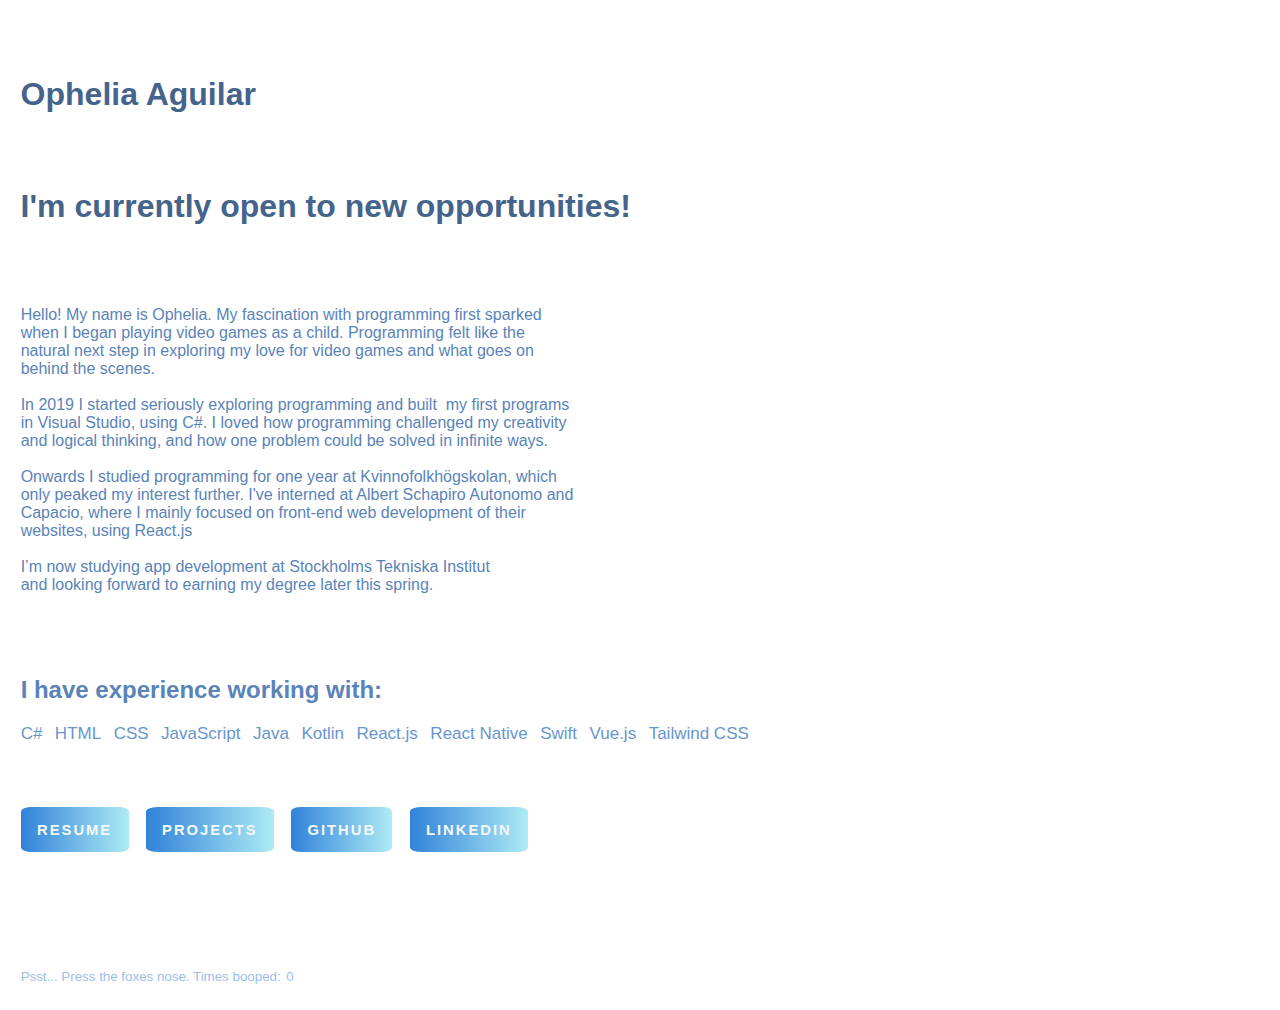
<file: index.html>
<!DOCTYPE html>
<html>
  <head>
    <title>Ophelias Portfolio</title>
    <link rel="stylesheet" href="style.css" />
  </head>

  <body class="home">
    <div class="header">
      <h1 class="title">Ophelia Aguilar</h1>
      <h1 class="subtitle">I'm currently open to new opportunities!</h1>
    </div>

    <div class="content">
Hello! My name is Ophelia. My fascination with programming first sparked when I began playing video games as a child. Programming felt like the natural next step in exploring my love for video games and what goes on behind the scenes. 
      
In 2019 I started seriously exploring programming and built  my first programs in Visual Studio, using C#. I loved how programming challenged my creativity and logical thinking, and how one problem could be solved in infinite ways. 
      
Onwards I studied programming for one year at Kvinnofolkhögskolan, which only peaked my interest further. I've interned at Albert Schapiro Autonomo and Capacio, where I mainly focused on front-end web development of their websites, using React.js 
      
I’m now studying app development at Stockholms Tekniska Institut
and looking forward to earning my degree later this spring.
    </div>
    <div class="projectLanguagesTitle">
      <h2>I have experience working with:</h2>
    </div>
    <div class="projectLanguagesSubtext">
      <li>C#</li>
      <li>HTML</li>
      <li>CSS</li>
      <li>JavaScript</li>
      <li>Java</li>
      <li>Kotlin</li>
      <li>React.js</li>
      <li>React Native</li>
      <li>Swift</li>
      <li>Vue.js</li>
      <li>Tailwind CSS</li>
    </div>

    <div class="links">
      <a class= "btn1" href="resume.html"><h2>Resume</h2></a>
      <a class= "btn2" href="projects.html"><h2>Projects</h2></a>
      <a class= "btn3" href="https://github.com/modestyophelia" target="_blank"><h2>GitHub</h2></a>
      <a class= "btn4" href="https://www.linkedin.com/in/modestyopheliaaguilar/" target="_blank"><h2>Linkedin</h2></a>
    </div>

    <small
      >Psst... Press the foxes nose. Times booped:
      <div id="counter">0</div>
      <img src="./heart123.png" style="visibility: hidden" id="heart"
    /></small>
    <button id="boopFoxBtn" onclick="boopFox()">
           
           
          </button>
  </body>
</html>

<script src="main.js"></script>
</file>
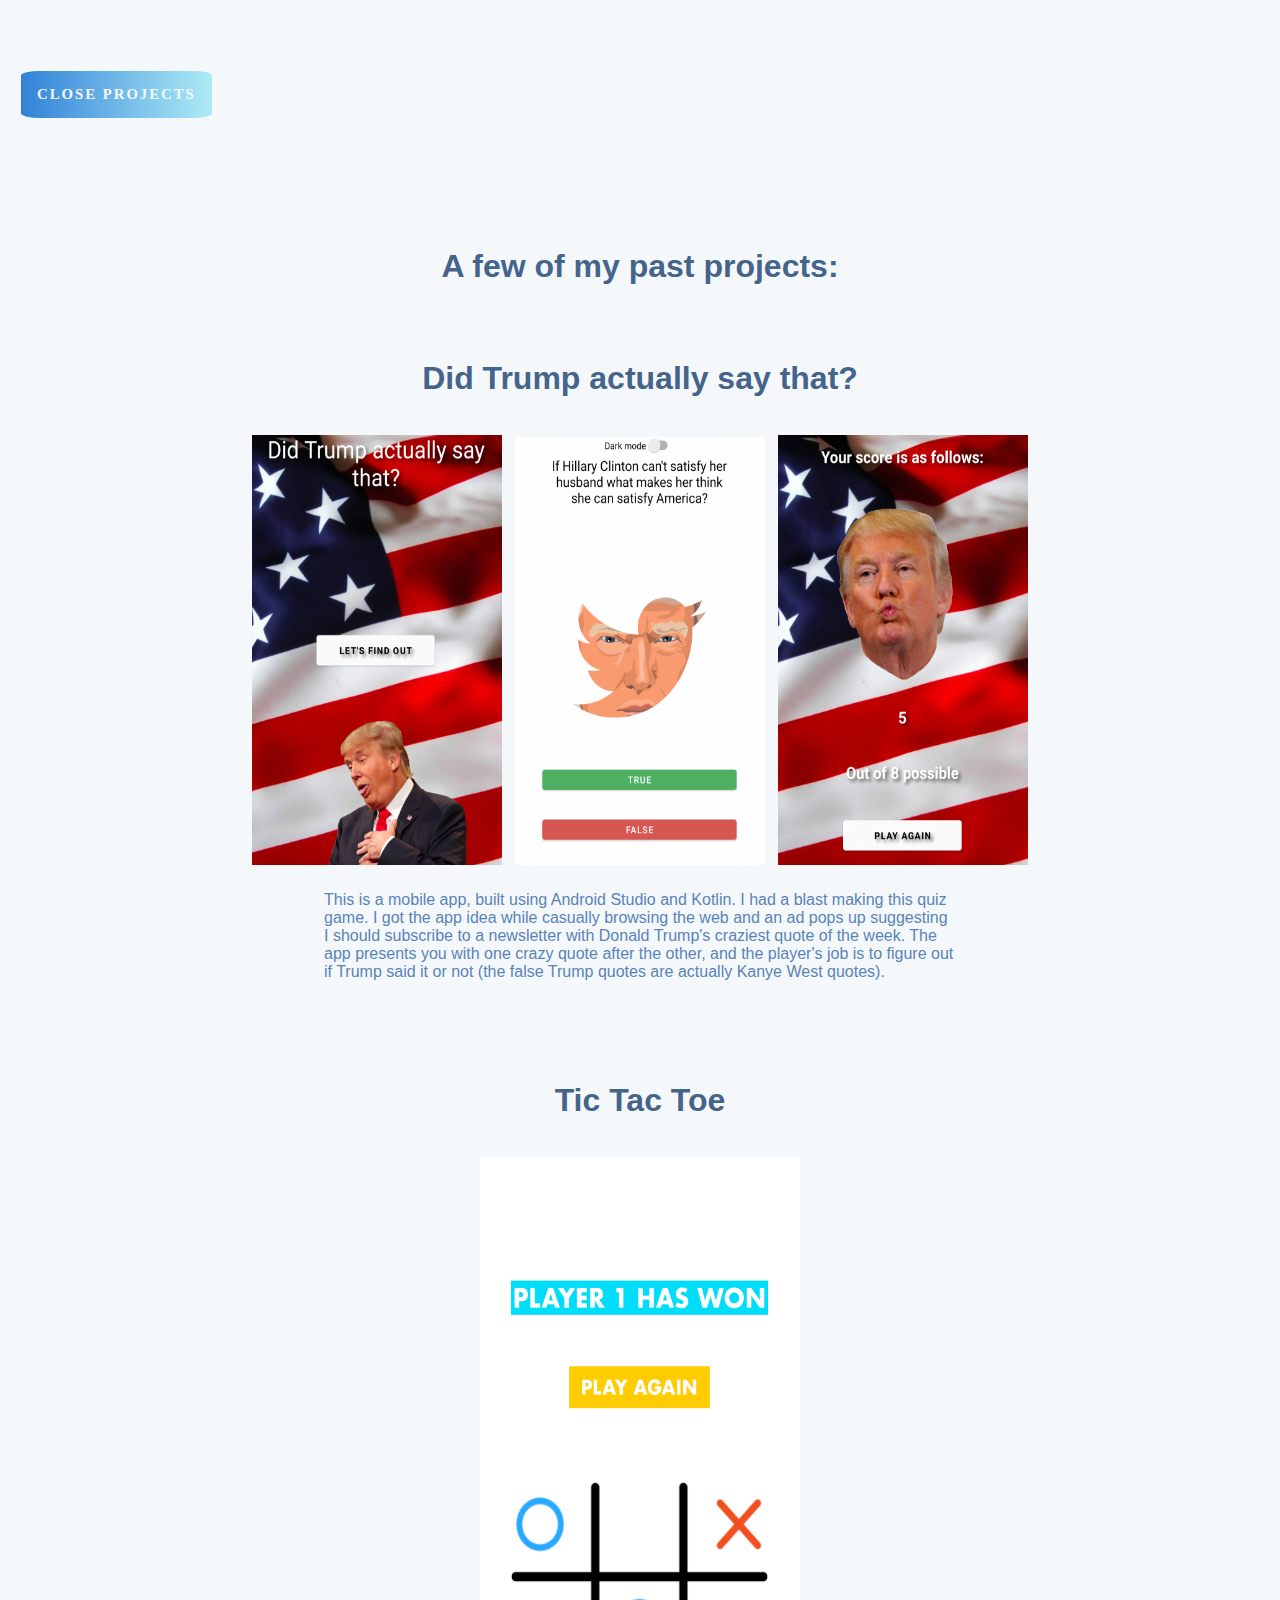
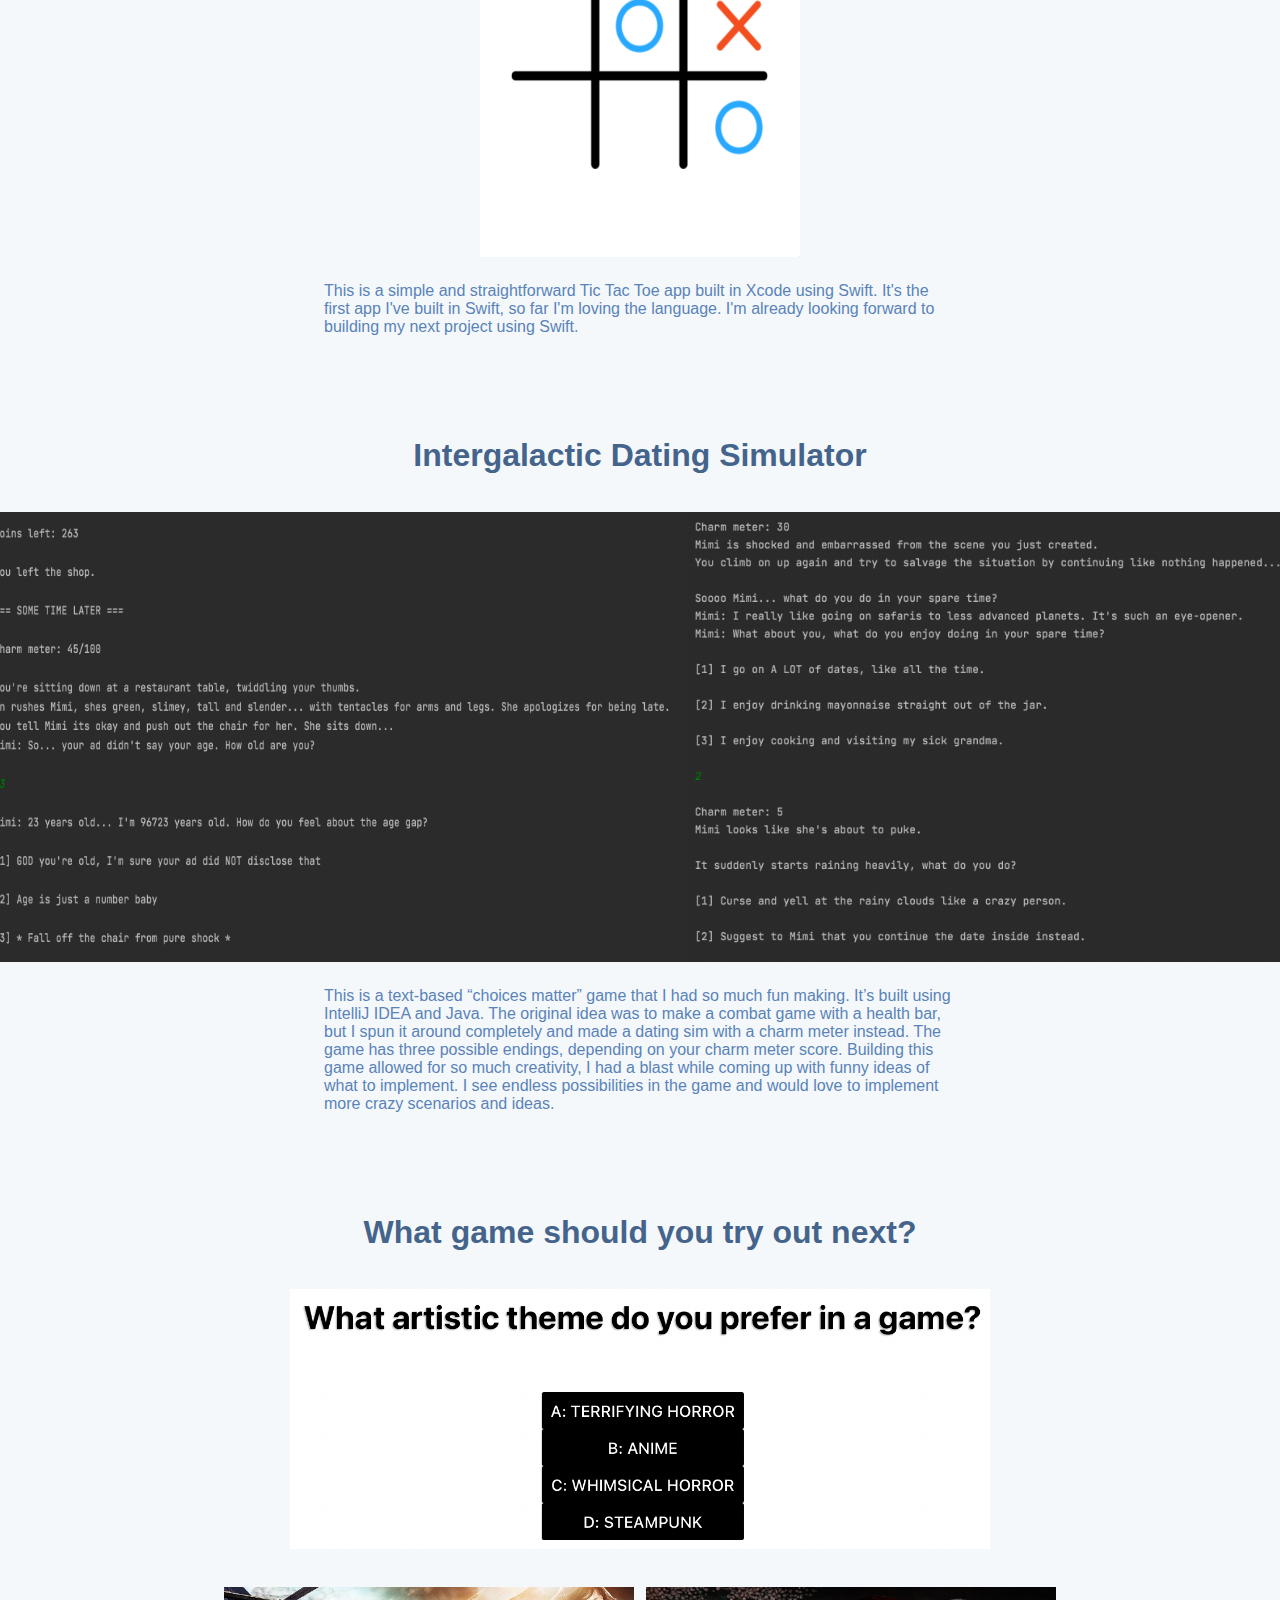
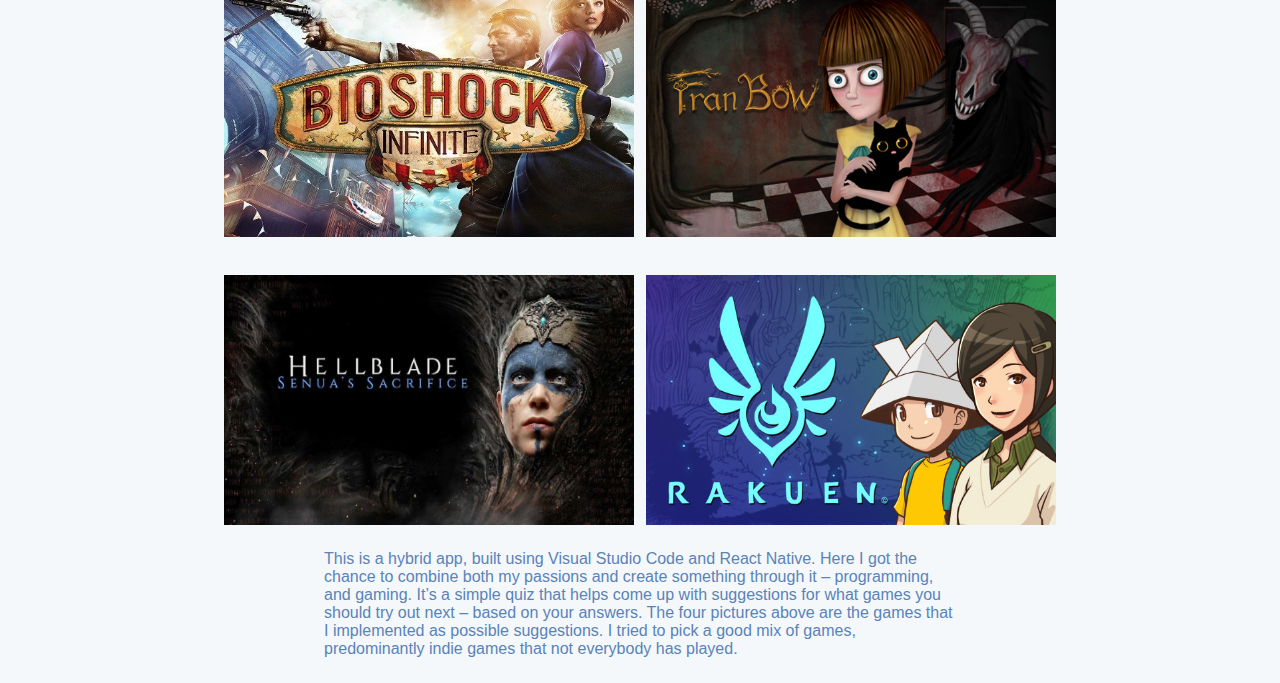
<file: projects.html>
<!DOCTYPE html>
<html>
  <head>
    <link rel="stylesheet" href="style.css" />
    <title>Ophelias Portfolio</title>
  </head>

  <body class="projects">
    <div class="links">
      <a class= "btn6" href="index.html"><h2>Close projects</h2></a>
    </div>
      <div class="projectHeader">
      <h1 class="projectTitle">A few of my past projects:</h1>
    </div>

    <h1 class="projectSubtitle">Did Trump actually say that?</h1>
    <div class="projectPictures2">
      <img
        src="./Skärmavbild 2022-06-01 kl. 22.37.19.png"
        width="250"
        height="430"
        id="didTrumpActuallySayThatGame1"
      />
      <img
        src="./Skärmavbild 2022-06-01 kl. 22.27.26.png"
        width="250"
        height="430"
        id="didTrumpActuallySayThatGame2"
      />
      <img
        src="./Skärmavbild 2022-06-01 kl. 22.28.25.png"
        width="250"
        height="430"
        id="didTrumpActuallySayThatGame3"
      />
    </div>

    <div class="projectContent">
      This is a mobile app, built using Android Studio and Kotlin. I
      had a blast making this quiz game. I got the app idea while casually
      browsing the web and an ad pops up suggesting I should subscribe to a
      newsletter with Donald Trump's craziest quote of the week. The app
      presents you with one crazy quote after the other, and the player's job is
      to figure out if Trump said it or not (the false Trump quotes are actually
      Kanye West quotes).
    </div>

    <h1 class="projectSubtitle">Tic Tac Toe</h1>
    <div class="projectPictures5">
      <img
        src="./tictactoe.png "
        width="320"
        height="700"
        id="tictactoe"
      />
    </div>
    <div class="projectContent">
      This is a simple and straightforward Tic Tac Toe app built in Xcode using Swift.
      It's the first app I've built in Swift, so far I'm loving the language.
      I'm already looking forward to building my next project using Swift.

    </div>


    <h1 class="projectSubtitle">Intergalactic Dating Simulator</h1>
    <div class="projectPictures1">
      <img
        src="./Screenshot 2022-08-03 at 19.21.20.png "
        width="700"
        height="450"
        id="IntergalacticDatingGame1"
      />
      <img
        src="./Screenshot 2022-08-04 at 17.53.11.png "
        width="700"
        height="450"
        id="IntergalacticDatingGame2"
      />
    </div>
    <div class="projectContent">
      This is a text-based “choices matter” game that I had so much fun making.
      It’s built using IntelliJ IDEA and Java. The original idea was to make a
      combat game with a health bar, but I spun it around completely and made a
      dating sim with a charm meter instead. The game has three possible
      endings, depending on your charm meter score. Building this game allowed
      for so much creativity, I had a blast while coming up with funny ideas of
      what to implement. I see endless possibilities in the game and would love
      to implement more crazy scenarios and ideas.
    </div>

    <h1 class="projectSubtitle">What game should you try out next?</h1>
    <div class="projectPictures3">
      <img
        src="./quiz.png"
        width="700"
        height="260"
        id="whatGameShouldYouTryOutNext1"
      />
    </div>
    <div class="projectPictures3">
      <img
        src="./bioshockinfinitePic.2f6f904f.jpeg"
        width="410"
        height="250"
        id="whatGameShouldYouTryOutNext2"
      />
      <img
        src="./franbowPic.dcc9c9de.jpeg"
        width="410"
        height="250"
        id="whatGameShouldYouTryOutNext3"
      />
    </div>
    <div class="projectPictures4">
      <img
        src="./hellbladePic.jpeg"
        width="410"
        height="250"
        id="whatGameShouldYouTryOutNext4"
      />
      <img
        src="./rakuenPic.fab91649.jpeg"
        width="410"
        height="250"
        id="whatGameShouldYouTryOutNext5"
      />
    </div>
    <div class="projectContent">
      This is a hybrid app, built using Visual Studio Code and React Native.
      Here I got the chance to combine both my passions and create something
      through it – programming, and gaming. It’s a simple quiz that helps come
      up with suggestions for what games you should try out next – based on your
      answers. The four pictures above are the games that I implemented as
      possible suggestions. I tried to pick a good mix of games, predominantly
      indie games that not everybody has played.
    </div>
  </body>
</html>

<script src="main.js"></script>
</file>
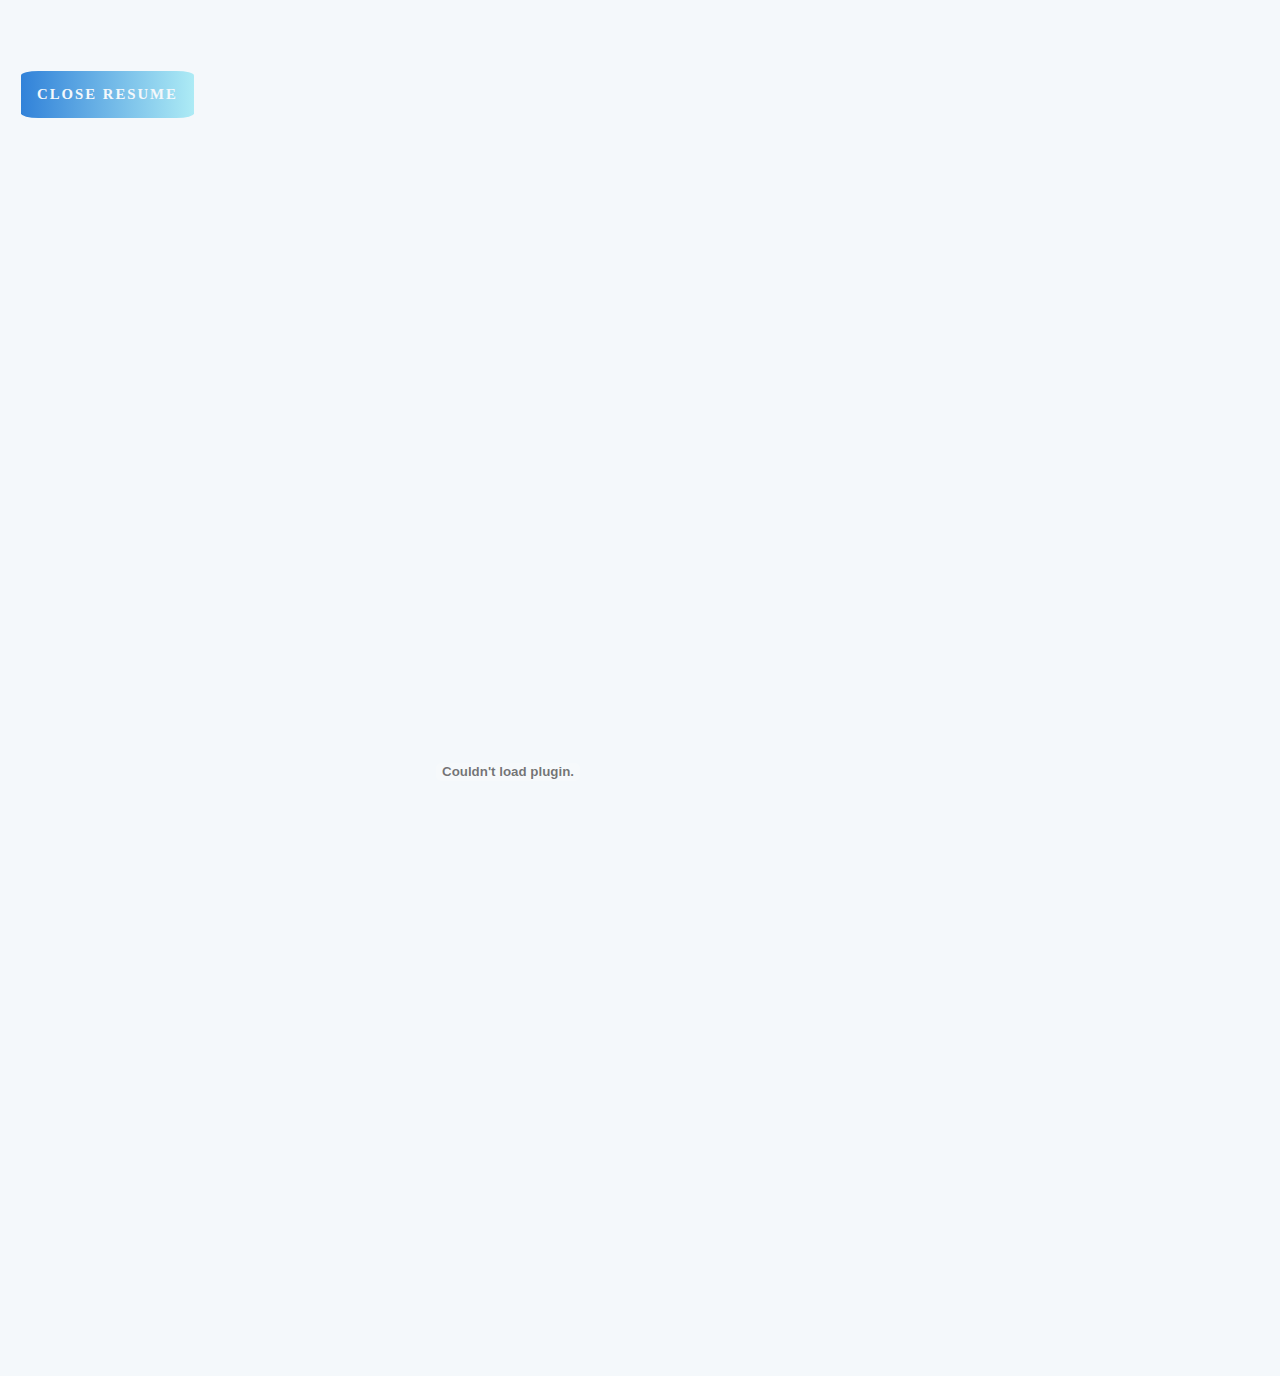
<file: resume.html>
<!DOCTYPE html>
<html>
  <head>
    <title>Ophelias Portfolio</title>
    <link rel="stylesheet" href="style.css" />
  </head>
  <body class="resume">
    <div class="links">
    <div>

        <a class= "btn5" href="index.html"><h2>Close resume</h2></a>
        </div>

      <embed
        src="./Ophelia-Aguilar-CV-Januari-2023.pdf"
        width="1000px"
        height="1200px"
      />
    </div>
  </body>
</html>

<script src="main.js"></script>
</file>
<file: style.css>
html {
  height: 100%;
  width: 100%;
}

.home {
  background: url(https://images.unsplash.com/photo-1603169812512-d6560fd13fa2?ixid=MnwxMjA3fDB8MHxwaG90by1wYWdlfHx8fGVufDB8fHx8&ixlib=rb-1.2.1&auto=format&fit=crop&w=1600&q=80) no-repeat center center fixed;
  background-size: cover;
  font-family: "Lucida Sans", "Lucida Sans Regular", "Lucida Grande",
    "Lucida Sans Unicode", Geneva, Verdana, sans-serif;
}

.projects,
.resume {
  background-color: rgba(244, 248, 251, 255);
}

.header,
.title,
.subtitle {
  color: rgb(69, 100, 139);
  margin-top: 6%;
  margin-left: 0.5%;
}

.projectLanguagesTitle {
  color: rgb(90, 131, 184);
  text-align: left;
  margin-left: 1%;
  width: 44%;
  margin-top: 5%;
}

a,
.projectLanguagesSubtext {
  list-style-type: none;
  color: rgb(104, 149, 207);
  text-decoration: none;
  font-size: 17px;
  display: flex;
  flex-direction: row;
  justify-content: left;
  gap: 1%;
  margin-left: 1%;
}

a:hover {
  color: rgb(69, 100, 140);
}

.content,
p {
  white-space: pre-wrap;
  color: rgb(90, 131, 184);
  text-align: left;
  margin-left: 1%;
  width: 44%;
  margin-top: 5%;
}

small {
  text-align: left;
  color: rgb(156, 190, 235);
  margin-left: 1%;
  width: 44%;
  margin-top: 5%;
  display: flex;
  flex-direction: row;
  justify-content: left;
  ;
  gap: 1%;
  padding-bottom: 2%;
}

.btn1,
.btn2,
.btn3,
.btn4,
.btn5,
.btn6 {
  display: inline-block;
  text-transform: uppercase;
  font-size: 61.5%;
  letter-spacing: 2px;
  border-radius: 10%;
  padding: 0.2% 1.3%;
  margin: 50px 0;
  margin-top: 5%;
  margin-left: 1%;
  color: rgba(244, 248, 251, 255);
  text-decoration: none;
  background: linear-gradient(90deg, #3182d9, #adebf5);
  overflow: hidden;
}

.projectPictures1 {
  display: flex;
  flex-direction: row;
  justify-content: center;
  margin-top: 3%;
}

.projectPictures2,
.projectPictures3,
.projectPictures4,
.projectPictures5 {
  display: flex;
  flex-direction: row;
  gap: 1%;
  justify-content: center;
  margin-top: 3%;
}

.projectContent {
  font-family: "Lucida Sans", "Lucida Sans Regular", "Lucida Grande",
    "Lucida Sans Unicode", Geneva, Verdana, sans-serif;
  color: rgb(90, 131, 184);
  text-align: left;
  width: 50%;
  margin-left: 25%;
  margin-top: 2%;
  padding-bottom: 2%;
}

.projectSubtitle,
.projectTitle {
  font-family: "Lucida Sans", "Lucida Sans Regular", "Lucida Grande",
    "Lucida Sans Unicode", Geneva, Verdana, sans-serif;
  color: rgb(69, 100, 139);
  margin-top: 6%;
  display: flex;
  justify-content: center;
}

#closeBtn {
  background-color: rgba(0, 0, 0, 0.806);
  border: none;
  color: white;
  padding: 1% 1%;
  margin-left: 92%;
}

#boopFoxBtn {
  white-space: pre-wrap;
  background-color: Transparent;
  border: none;
  cursor: pointer;
  color: transparent;
  position: fixed;
  left: 48%;
  top: 72%;
}


/* Smartphones (portrait and landscape) ----------- */
@media screen and (max-width : 480px) {

  .content {
    font-size: 20px;
  }

  .home {
    background: none;
    background-color: rgba(244, 248, 251, 255)
  }

  .content {
    width: 100%;
    text-align: left;
  }

  .btn1,
  .btn2,
  .btn3,
  .btn4,
  .btn5,
  .btn6 {
    display: inline-block;
    text-transform: uppercase;
    font-size: 61.5%;
    letter-spacing: 2px;
    border-radius: 10%;
    padding: 0.2% 1.3%;
    margin: 50px 0;
    margin-top: 5%;
    margin-left: 1%;
    color: rgba(244, 248, 251, 255);
    text-decoration: none;
    background: linear-gradient(90deg, #3182d9, #adebf5);
    overflow: hidden;
  }

  small {
    visibility: hidden;
  }

  .projectPictures1 {
    display: flex;
    flex-direction: column;
    justify-content: center;
    margin-top: 3%;
  }

  .projectContent {
    margin-left: 25%;
    margin: 10%;
    width: 100%;
    font-size: xx-large;
  }

  #closeBtn {
    size: 30%;
  }

  #didTrumpActuallySayThatGame1,
  #didTrumpActuallySayThatGame3 {
    visibility: hidden;
  }

  .projectLanguagesTitle {
    width: 100%;
  }
}


/* iPads (portrait and landscape) ----------- */
@media screen and (max-width : 1024px) {

  .content {
    font-size: 20px;
  }

  .home {
    background: none;
    background-color: rgba(244, 248, 251, 255)
  }

  .content {
    width: 100%;
    text-align: left;
  }

  .btn1,
  .btn2,
  .btn3,
  .btn4,
  .btn5,
  .btn6 {
    display: inline-block;
    text-transform: uppercase;
    font-size: 61.5%;
    letter-spacing: 2px;
    border-radius: 10%;
    padding: 0.2% 1.3%;
    margin: 50px 0;
    margin-top: 5%;
    margin-left: 1%;
    color: rgba(244, 248, 251, 255);
    text-decoration: none;
    background: linear-gradient(90deg, #3182d9, #adebf5);
    overflow: hidden;
  }

  small {
    visibility: hidden;
  }

  .projectPictures1 {
    display: flex;
    flex-direction: column;
    justify-content: center;
    margin-top: 3%;
  }

  .projectContent {
    margin: 10%;
    width: 80%;
    font-size: xx-large;
    color: rgb(69, 100, 139);
  }

  #closeBtn {
    size: 30%;
  }

  #didTrumpActuallySayThatGame1,
  #didTrumpActuallySayThatGame3 {
    visibility: hidden;
  }

  .projectPictures1 {
    display: flex;
    flex-direction: column;
    justify-content: center;
    margin-top: 3%;
    margin-left: 6%;
  }

  .projectLanguagesTitle {
    width: 100%;
  }

}
</file>
